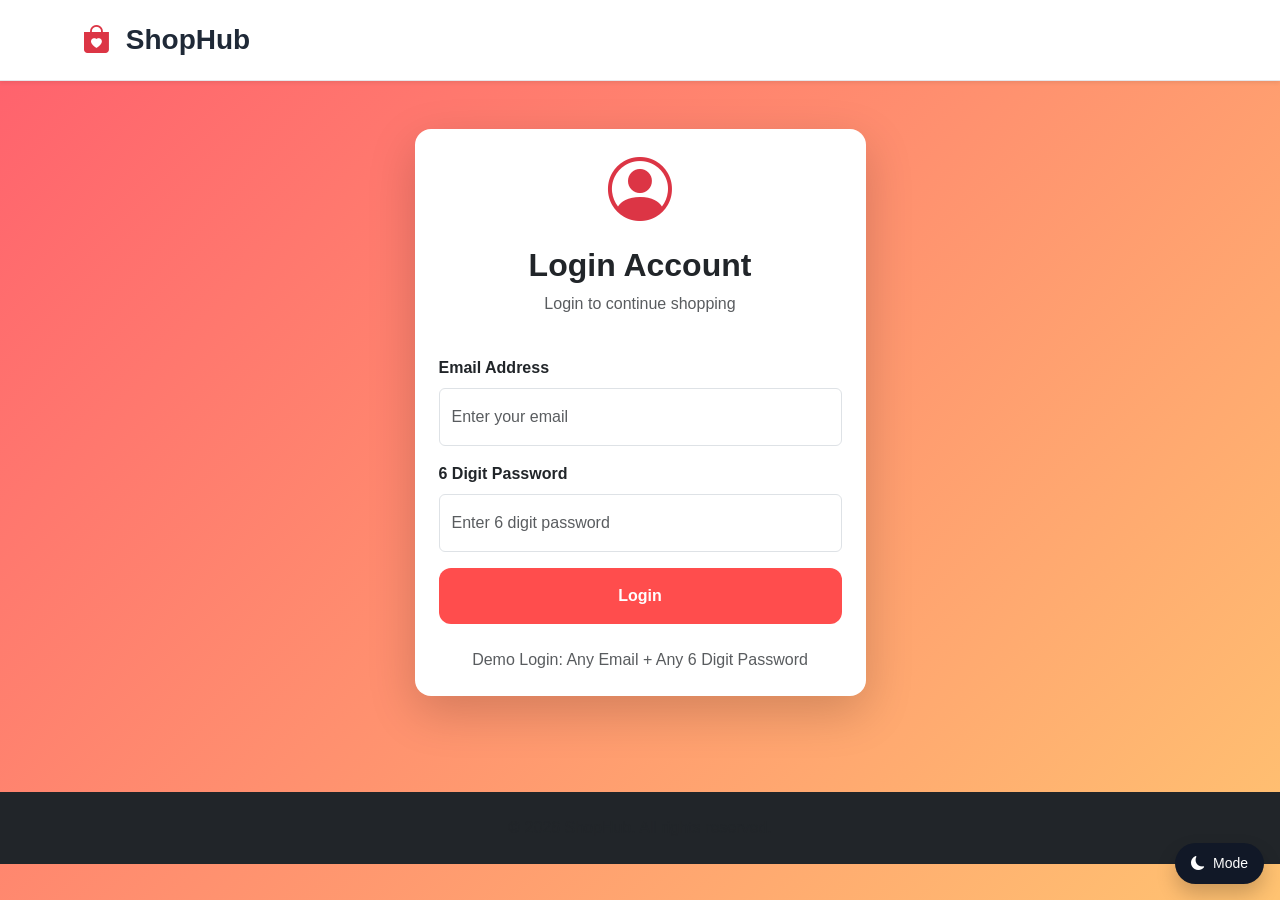
<file: index.html>
<!DOCTYPE html>
<html lang="en">
<head>
    <meta charset="UTF-8">
    <meta name="viewport" content="width=device-width, initial-scale=1.0">
    <title>QuickBites - Home</title>
    <link href="https://cdn.jsdelivr.net/npm/bootstrap@5.3.3/dist/css/bootstrap.min.css" rel="stylesheet">
    <link href="https://cdn.jsdelivr.net/npm/bootstrap-icons@1.11.3/font/bootstrap-icons.min.css" rel="stylesheet">
    <link rel="stylesheet" href="css/style.css">
</head>
<body>

<script>
window.addEventListener("DOMContentLoaded", () => {
    const user = localStorage.getItem("QuickBites_User");

    if (!user) {
        window.location.replace("login.html");
    }
});
</script>

    
    <nav class="navbar navbar-expand-lg navbar-dark shadow-sm sticky-top">
        <div class="container">
            <a class="navbar-brand fw-bold fs-3" href="index.html"><i class="bi bi-egg-fried text-warning me-2"></i>QuickBites</a>
            <button class="navbar-toggler" type="button" data-bs-toggle="collapse" data-bs-target="#navbarNav">
                <span class="navbar-toggler-icon"></span>
            </button>
            <div class="collapse navbar-collapse" id="navbarNav">
                <ul class="navbar-nav mx-auto fw-medium">
                    <li class="nav-item"><a class="nav-link active" href="index.html">Home</a></li>
                    <li class="nav-item"><a class="nav-link" href="menu.html">Food Menu</a></li>
                    <li class="nav-item"><a class="nav-link" href="cart.html">Cart</a></li>
                    <li class="nav-item"><a class="nav-link" href="checkout.html">Checkout</a></li>
                </ul>
                <div class="d-flex align-items-center gap-3 justify-content-start mt-3 mt-lg-0">
                    <a href="cart.html" class="text-white fs-5 position-relative me-2"><i class="bi bi-bag-heart"></i><span class="position-absolute top-0 start-100 translate-middle badge rounded-pill bg-danger" style="font-size:0.65rem;">0</span></a>
                    <div id="auth-wrapper"></div>
                </div>
            </div>
        </div>
    </nav>

    <header class="fd-hero py-5 mb-5">
        <div class="container py-4 text-center text-md-start">
            <div class="row">
                <div class="col-lg-6 text-white">
                    <h1 class="display-4 fw-bold mb-3">Hungry? Order Delicious Food Online!</h1>
                    <p class="fs-5 mb-4 text-white-50">Get your favorite meals from top professional chefs delivered fresh and hot to your home.</p>
                    <a href="menu.html" class="btn btn-orange btn-lg fw-bold px-4 py-3">Explore Menu <i class="bi bi-arrow-right ms-2"></i></a>
                </div>
            </div>
        </div>
    </header>

    <main class="container mb-5">
        <div class="text-center mb-5"><h2 class="fw-bold fs-1">Chef's Special Choices</h2></div>
        <div class="row g-4">
            <div class="col-lg-4 col-md-6">
                <div class="card fd-product-card h-100 border-0 shadow-sm">
                    <div class="fd-img-container"><img src="https://images.unsplash.com/photo-1568901346375-23c9450c58cd?w=400" alt="Burger"></div>
                    <div class="card-body p-4">
                        <div class="d-flex justify-content-between mb-2"><span class="badge bg-light text-dark border">Fast Food</span><span class="text-warning"><i class="bi bi-star-fill"></i> 4.8</span></div>
                        <h5 class="fw-bold">Classic Cheese Burger</h5>
                        <p class="text-muted small">Juicy grilled chicken patty with extra cheddar cheese.</p>
                        <div class="d-flex justify-content-between align-items-center mt-4"><h4 class="fw-bold text-orange mb-0">₹149</h4><button class="btn btn-orange-outline px-3 py-2 fw-medium">Add to Cart</button></div>
                    </div>
                </div>
            </div>
            <div class="col-lg-4 col-md-6">
                <div class="card fd-product-card h-100 border-0 shadow-sm">
                    <div class="fd-img-container"><img src="https://images.unsplash.com/photo-1513104890138-7c749659a591?w=400" alt="Pizza"></div>
                    <div class="card-body p-4">
                        <div class="d-flex justify-content-between mb-2"><span class="badge bg-light text-dark border">Pizza</span><span class="text-warning"><i class="bi bi-star-fill"></i> 4.7</span></div>
                        <h5 class="fw-bold">Margherita Pizza</h5>
                        <p class="text-muted small">Authentic Italian crust topped with fresh mozzarella.</p>
                        <div class="d-flex justify-content-between align-items-center mt-4"><h4 class="fw-bold text-orange mb-0">₹299</h4><button class="btn btn-orange-outline px-3 py-2 fw-medium">Add to Cart</button></div>
                    </div>
                </div>
            </div>
            <div class="col-lg-4 col-md-6 mx-auto">
                <div class="card fd-product-card h-100 border-0 shadow-sm">
                    <div class="fd-img-container"><img src="https://images.unsplash.com/photo-1563379091339-03b21ab4a4f8?w=400" alt="Biryani"></div>
                    <div class="card-body p-4">
                        <div class="d-flex justify-content-between mb-2"><span class="badge bg-light text-dark border">Main Course</span><span class="text-warning"><i class="bi bi-star-fill"></i> 4.9</span></div>
                        <h5 class="fw-bold">Hyderabadi Biryani</h5>
                        <p class="text-muted small">Fragrant basmati rice layered with spiced chicken.</p>
                        <div class="d-flex justify-content-between align-items-center mt-4"><h4 class="fw-bold text-orange mb-0">₹249</h4><button class="btn btn-orange-outline px-3 py-2 fw-medium">Add to Cart</button></div>
                    </div>
                </div>
            </div>
        </div>
    </main>

    <footer class="swiggy-footer pt-5 pb-4 mt-5">
        <div class="container">
            <div class="mb-5">
                <h5 class="city-grid-title mb-4">Cities with food delivery</h5>
                <div class="row g-3">
                    <div class="col-6 col-md-4 col-lg-3"><a href="menu.html" class="btn-city-link">Order food online in Bangalore</a></div>
                    <div class="col-6 col-md-4 col-lg-3"><a href="menu.html" class="btn-city-link">Order food online in Gurgaon</a></div>
                    <div class="col-6 col-md-4 col-lg-3"><a href="menu.html" class="btn-city-link">Order food online in Hyderabad</a></div>
                    <div class="col-6 col-md-4 col-lg-3"><a href="menu.html" class="btn-city-link">Order food online in Delhi</a></div>
                    <div class="col-6 col-md-4 col-lg-3"><a href="menu.html" class="btn-city-link">Order food online in Mumbai</a></div>
                    <div class="col-6 col-md-4 col-lg-3"><a href="menu.html" class="btn-city-link">Order food online in Pune</a></div>
                    <div class="col-6 col-md-4 col-lg-3"><a href="menu.html" class="btn-city-link">Order food online in Kolkata</a></div>
                    <div class="col-6 col-md-4 col-lg-3"><button class="btn-city-link d-flex justify-content-between align-items-center" type="button"><span>Show More</span> <i class="bi bi-chevron-down small"></i></button></div>
                </div>
            </div>
            <hr class="my-5 opacity-25">
            <div class="row g-4">
                <div class="col-md-6 col-lg-3">
                    <h4 class="fw-bold mb-3 text-orange"><i class="bi bi-egg-fried me-2"></i>QuickBites</h4>
                    <p class="small text-muted">&copy; 2026 QuickBites Limited</p>
                </div>
                <div class="col-6 col-md-3 col-lg-2">
                    <h6 class="mb-3">Company</h6>
                    <ul class="list-unstyled d-flex flex-column gap-2 small">
                        <li><a href="#">About Us</a></li>
                        <li><a href="#">QuickBites Corporate</a></li>
                        <li><a href="#">Careers</a></li>
                    </ul>
                </div>
                <div class="col-6 col-md-3 col-lg-2">
                    <h6 class="mb-3">Contact us</h6>
                    <ul class="list-unstyled d-flex flex-column gap-2 small mb-4">
                        <li><a href="#">Help & Support</a></li>
                        <li><a href="#">Partner With Us</a></li>
                    </ul>
                    <h6 class="mb-3">Legal</h6>
                    <ul class="list-unstyled d-flex flex-column gap-2 small">
                        <li><a href="#">Terms & Conditions</a></li>
                        <li><a href="#">Privacy Policy</a></li>
                    </ul>
                </div>
                <div class="col-6 col-md-4 col-lg-3">
                    <h6 class="mb-3">Available in:</h6>
                    <ul class="list-unstyled d-flex flex-column gap-2 small">
                        <li><a href="#">Bangalore</a></li>
                        <li><a href="#">Delhi</a></li>
                        <li><a href="#">Mumbai</a></li>
                        <li><a href="#">Pune</a></li>
                    </ul>
                </div>
                <div class="col-6 col-md-4 col-lg-2">
                    <h6 class="mb-3">Social Links</h6>
                    <div class="d-flex gap-3 fs-5 social-icons">
                        <a href="#"><i class="bi bi-linkedin"></i></a>
                        <a href="#"><i class="bi bi-instagram"></i></a>
                        <a href="#"><i class="bi bi-facebook"></i></a>
                    </div>
                </div>
            </div>
            <div class="app-download-banner mt-5 pt-4">
                <div class="row align-items-center justify-content-between g-3 text-center text-md-start">
                    <div class="col-md-7 col-lg-8"><h5 class="fw-bold mb-0 text-secondary-emphasis">For better experience, download the QuickBites app now</h5></div>
                    <div class="col-md-5 col-lg-4 d-flex gap-3 justify-content-center justify-content-md-end">
                        <a href="#" class="store-badge"><img src="https://upload.wikimedia.org/wikipedia/commons/7/78/Google_Play_Store_badge_EN.svg" alt="Play Store"></a>
                        <a href="#" class="store-badge"><img src="https://upload.wikimedia.org/wikipedia/commons/3/3c/Download_on_the_App_Store_Badge.svg" alt="App Store" style="filter: invert(1);"></a>
                    </div>
                </div>
            </div>
        </div>
    </footer>

    <button id="themeBtn" class="theme-toggle-btn"><i class="bi bi-moon-fill me-1"></i> Mode</button>
    <script src="https://cdn.jsdelivr.net/npm/bootstrap@5.3.3/dist/js/bootstrap.bundle.min.js"></script>
    <script src="js/script.js"></script>
    <script src="js/login.js"></script>


    
</body>
</html>
</file>
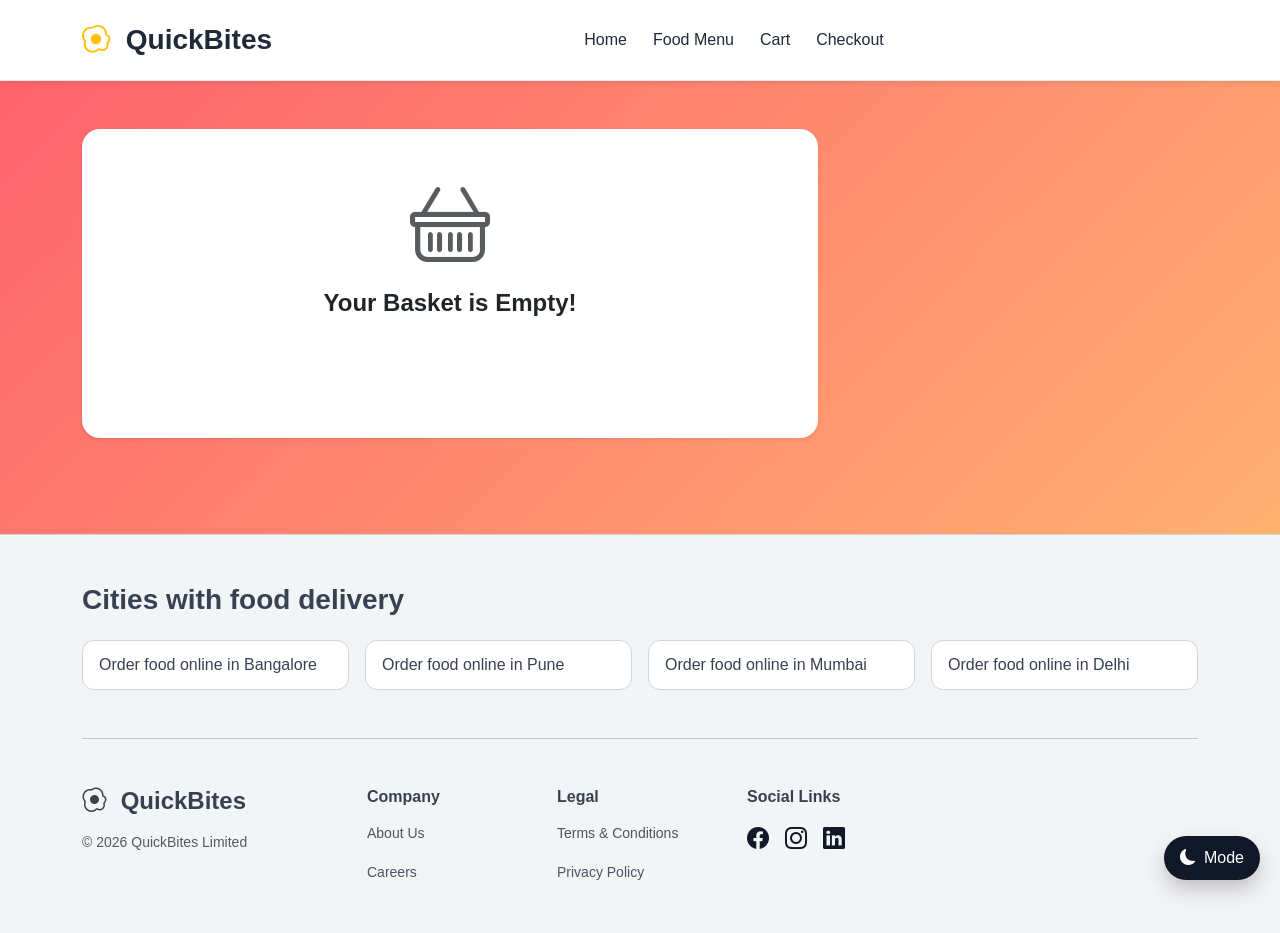
<file: cart.html>
<!DOCTYPE html>
<html lang="en">
<head>
    <meta charset="UTF-8">
    <meta name="viewport" content="width=device-width, initial-scale=1.0">
    <title>QuickBites - Cart</title>

    <!-- Bootstrap CSS -->
    <link href="https://cdn.jsdelivr.net/npm/bootstrap@5.3.3/dist/css/bootstrap.min.css" rel="stylesheet">

    <!-- Bootstrap Icons -->
    <link href="https://cdn.jsdelivr.net/npm/bootstrap-icons@1.11.3/font/bootstrap-icons.min.css" rel="stylesheet">

    <!-- Custom CSS -->
    <link rel="stylesheet" href="css/style.css">
</head>
<body>

    <!-- NAVBAR START -->
    <nav class="navbar navbar-expand-lg navbar-dark shadow-sm sticky-top">
        <div class="container">

            <a class="navbar-brand fw-bold fs-3" href="index.html">
                <i class="bi bi-egg-fried text-warning me-2"></i>
                QuickBites
            </a>

            <button class="navbar-toggler" type="button"
                data-bs-toggle="collapse"
                data-bs-target="#navbarNav">

                <span class="navbar-toggler-icon"></span>
            </button>

            <div class="collapse navbar-collapse" id="navbarNav">

                <ul class="navbar-nav mx-auto fw-medium">

                    <li class="nav-item">
                        <a class="nav-link" href="index.html">
                            Home
                        </a>
                    </li>

                    <li class="nav-item">
                        <a class="nav-link" href="menu.html">
                            Food Menu
                        </a>
                    </li>

                    <li class="nav-item">
                        <a class="nav-link active" href="cart.html">
                            Cart
                        </a>
                    </li>

                    <li class="nav-item">
                        <a class="nav-link" href="checkout.html">
                            Checkout
                        </a>
                    </li>

                </ul>

                <div class="d-flex align-items-center gap-3 mt-3 mt-lg-0">

                    <a href="cart.html"
                        class="text-white fs-5 position-relative me-2">

                        <i class="bi bi-bag-heart"></i>

                        <span class="position-absolute top-0 start-100 translate-middle badge rounded-pill bg-danger"
                            style="font-size:0.65rem;">
                            0
                        </span>

                    </a>

                </div>

            </div>

        </div>
    </nav>
    <!-- NAVBAR END -->



    <!-- CART SECTION START -->
    <div class="container py-5">

        <div class="row g-4">

            <!-- CART ITEMS -->
            <div class="col-lg-8" id="cart-items-wrapper">

            </div>

            <!-- CART SUMMARY -->
            <div class="col-lg-4" id="cart-summary-wrapper">

            </div>

        </div>

    </div>
    <!-- CART SECTION END -->



    <!-- FOOTER START -->
    <footer class="swiggy-footer pt-5 pb-4 mt-5">

        <div class="container">

            <div class="mb-5">

                <h5 class="city-grid-title mb-4">
                    Cities with food delivery
                </h5>

                <div class="row g-3">

                    <div class="col-6 col-md-4 col-lg-3">
                        <a href="menu.html" class="btn-city-link">
                            Order food online in Bangalore
                        </a>
                    </div>

                    <div class="col-6 col-md-4 col-lg-3">
                        <a href="menu.html" class="btn-city-link">
                            Order food online in Pune
                        </a>
                    </div>

                    <div class="col-6 col-md-4 col-lg-3">
                        <a href="menu.html" class="btn-city-link">
                            Order food online in Mumbai
                        </a>
                    </div>

                    <div class="col-6 col-md-4 col-lg-3">
                        <a href="menu.html" class="btn-city-link">
                            Order food online in Delhi
                        </a>
                    </div>

                </div>

            </div>

            <hr class="my-5 opacity-25">

            <div class="row g-4">

                <div class="col-md-6 col-lg-3">

                    <h4 class="fw-bold mb-3 text-orange">
                        <i class="bi bi-egg-fried me-2"></i>
                        QuickBites
                    </h4>

                    <p class="small text-muted">
                        &copy; 2026 QuickBites Limited
                    </p>

                </div>

                <div class="col-6 col-md-3 col-lg-2">

                    <h6 class="mb-3">Company</h6>

                    <ul class="list-unstyled d-flex flex-column gap-2 small">

                        <li><a href="#">About Us</a></li>
                        <li><a href="#">Careers</a></li>

                    </ul>

                </div>

                <div class="col-6 col-md-3 col-lg-2">

                    <h6 class="mb-3">Legal</h6>

                    <ul class="list-unstyled d-flex flex-column gap-2 small">

                        <li><a href="#">Terms & Conditions</a></li>
                        <li><a href="#">Privacy Policy</a></li>

                    </ul>

                </div>

                <div class="col-6 col-md-4 col-lg-2">

                    <h6 class="mb-3">Social Links</h6>

                    <div class="d-flex gap-3 fs-5 social-icons">

                        <a href="#"><i class="bi bi-facebook"></i></a>

                        <a href="#"><i class="bi bi-instagram"></i></a>

                        <a href="#"><i class="bi bi-linkedin"></i></a>

                    </div>

                </div>

            </div>

        </div>

    </footer>
    <!-- FOOTER END -->



    <!-- THEME BUTTON -->
    <button id="themeBtn" class="theme-toggle-btn">

        <i class="bi bi-moon-fill me-1"></i>

        Mode

    </button>



    <!-- BOOTSTRAP JS -->
    <script src="https://cdn.jsdelivr.net/npm/bootstrap@5.3.3/dist/js/bootstrap.bundle.min.js"></script>



    <!-- CART SCRIPT START -->
    <script>

        const cartItemsWrapper =
            document.getElementById("cart-items-wrapper");

        const cartSummaryWrapper =
            document.getElementById("cart-summary-wrapper");



        let cartData =
            JSON.parse(localStorage.getItem("QuickBites_Cart")) || [];



        if (cartData.length === 0) {

            cartItemsWrapper.innerHTML = `
            
                <div class="alert alert-warning text-center p-4">
                    <h4>Your Cart is Empty 🛒</h4>

                    <a href="menu.html"
                    class="btn btn-orange mt-3">
                    Explore Menu
                    </a>
                </div>

            `;

        }

        else {

            let total = 0;



            cartData.forEach((item, index) => {

                total += parseInt(
                    item.price.replace("₹", "")
                );



                cartItemsWrapper.innerHTML += `

                    <div class="card mb-4 border-0 shadow-sm p-3">

                        <div class="row align-items-center">

                            <div class="col-md-3">

                                <img src="${item.image}"
                                class="img-fluid rounded">

                            </div>

                            <div class="col-md-6">

                                <h5 class="fw-bold">
                                    ${item.name}
                                </h5>

                                <p class="text-muted mb-1">
                                    Delicious food item
                                </p>

                                <h6 class="text-orange fw-bold">
                                    ${item.price}
                                </h6>

                            </div>

                            <div class="col-md-3 text-md-end mt-3 mt-md-0">

                                <button class="btn btn-danger"
                                onclick="removeItem(${index})">

                                    Remove

                                </button>

                            </div>

                        </div>

                    </div>

                `;

            });



            cartSummaryWrapper.innerHTML = `

                <div class="card border-0 shadow-sm p-4">

                    <h4 class="fw-bold mb-4">
                        Cart Summary
                    </h4>

                    <div class="d-flex justify-content-between mb-3">

                        <span>Total Items</span>

                        <span>${cartData.length}</span>

                    </div>

                    <div class="d-flex justify-content-between mb-4">

                        <span class="fw-bold">Total Price</span>

                        <span class="fw-bold text-orange">
                            ₹${total}
                        </span>

                    </div>

                    <a href="checkout.html"
                    class="btn btn-orange w-100">

                        Proceed to Checkout

                    </a>

                </div>

            `;

        }



        function removeItem(index) {

            cartData.splice(index, 1);

            localStorage.setItem(
                "QuickBites_Cart",
                JSON.stringify(cartData)
            );

            location.reload();

        }

    </script>
    <!-- CART SCRIPT END -->



    <!-- CUSTOM JS -->
    <script src="js/script.js"></script>

</body>
</html>
</file>
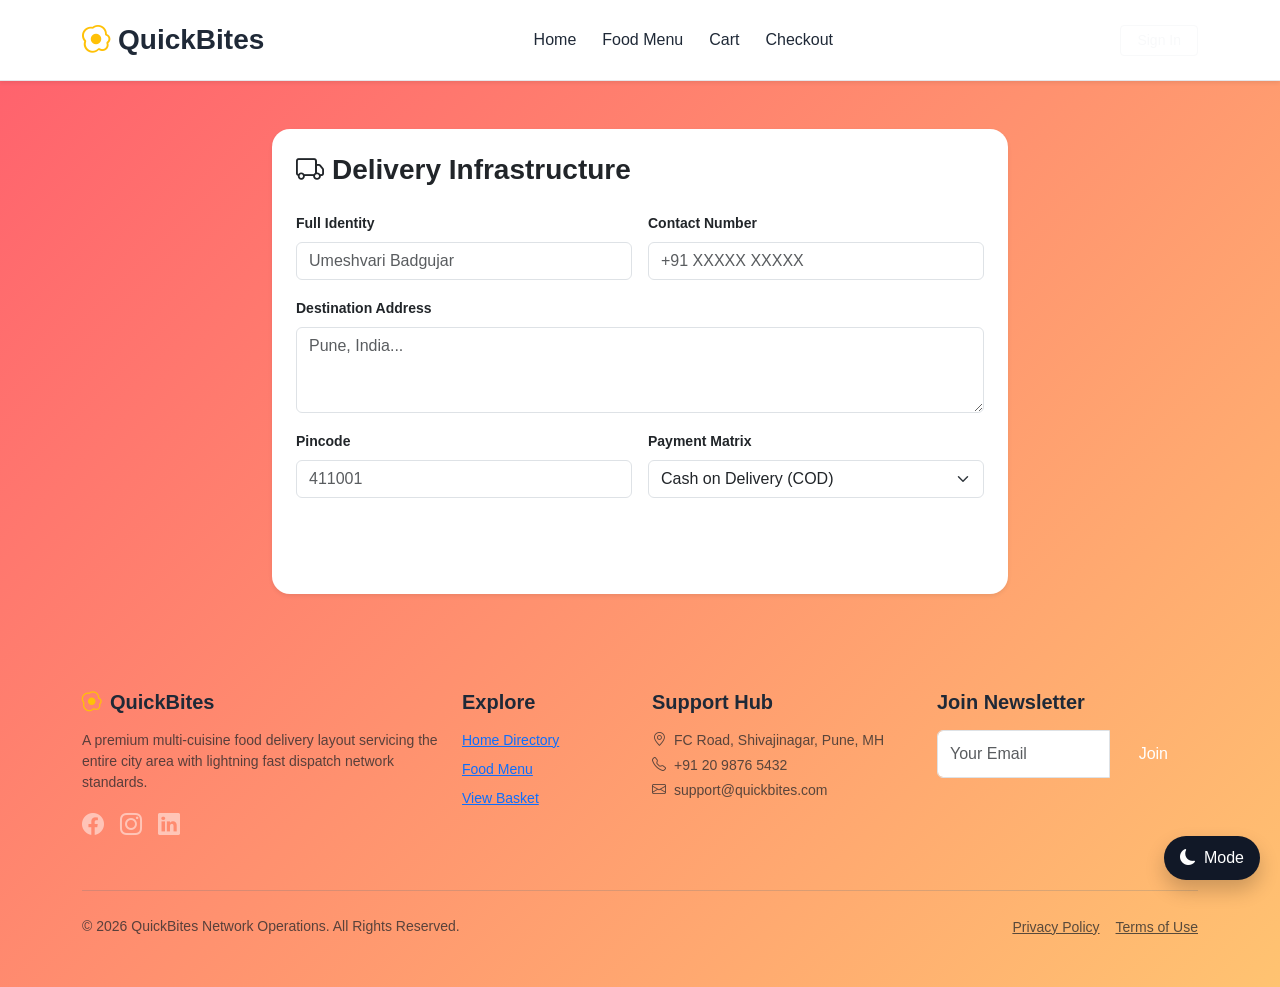
<file: checkout.html>
<!DOCTYPE html>
<html lang="en">
<head>
    <meta charset="UTF-8">
    <meta name="viewport" content="width=device-width, initial-scale=1.0">
    <title>QuickBites - Checkout</title>
    <link href="https://cdn.jsdelivr.net/npm/bootstrap@5.3.3/dist/css/bootstrap.min.css" rel="stylesheet">
    <link href="https://cdn.jsdelivr.net/npm/bootstrap-icons@1.11.3/font/bootstrap-icons.min.css" rel="stylesheet">
    <link rel="stylesheet" href="css/style.css">
</head>
<body>

    <nav class="navbar navbar-expand-lg navbar-dark shadow-sm sticky-top">
        <div class="container">
            <a class="navbar-brand fw-bold fs-3" href="index.html"><i class="bi bi-egg-fried text-warning me-2"></i>QuickBites</a>
            <button class="navbar-toggler" type="button" data-bs-toggle="collapse" data-bs-target="#navbarNav"><span class="navbar-toggler-icon"></span></button>
            <div class="collapse navbar-collapse" id="navbarNav">
                <ul class="navbar-nav mx-auto fw-medium">
                    <li class="nav-item"><a class="nav-link" href="index.html">Home</a></li>
                    <li class="nav-item"><a class="nav-link" href="menu.html">Food Menu</a></li>
                    <li class="nav-item"><a class="nav-link" href="cart.html">Cart</a></li>
                    <li class="nav-item"><a class="nav-link active" href="checkout.html">Checkout</a></li>
                </ul>
                <div class="d-flex align-items-center gap-3 justify-content-start mt-3 mt-lg-0">
                    <a href="cart.html" class="text-white fs-5 position-relative me-2"><i class="bi bi-bag-heart"></i><span class="position-absolute top-0 start-100 translate-middle badge rounded-pill bg-danger" style="font-size:0.65rem;">0</span></a>
                    <div id="auth-wrapper"></div>
                </div>
            </div>
        </div>
    </nav>

    <main class="container py-5">
        <div class="row justify-content-center">
            <div class="col-md-8">
                <div class="card border-0 shadow-sm p-4">
                    <h3 class="fw-bold mb-4"><i class="bi bi-truck text-orange me-2"></i>Delivery Infrastructure</h3>
                    <form onsubmit="event.preventDefault(); alert('Order Dispatched! Tracking link sent to your registered phone number. 🎉'); localStorage.removeItem('QuickBites_Cart'); window.location.href='index.html';">
                        <div class="row g-3">
                            <div class="col-md-6"><label class="form-label small fw-bold">Full Identity</label><input type="text" class="form-control" required placeholder="Umeshvari Badgujar"></div>
                            <div class="col-md-6"><label class="form-label small fw-bold">Contact Number</label><input type="tel" class="form-control" required placeholder="+91 XXXXX XXXXX"></div>
                            <div class="col-12"><label class="form-label small fw-bold">Destination Address</label><textarea class="form-control" rows="3" required placeholder="Pune, India..."></textarea></div>
                            <div class="col-md-6"><label class="form-label small fw-bold">Pincode</label><input type="text" class="form-control" required placeholder="411001"></div>
                            <div class="col-md-6"><label class="form-label small fw-bold">Payment Matrix</label><select class="form-select"><option>Cash on Delivery (COD)</option><option>UPI Payment Network</option></select></div>
                            <div class="col-12 mt-4"><button type="submit" class="btn btn-orange w-100 py-3 fw-bold">Execute Order Pipeline</button></div>
                        </div>
                    </form>
                </div>
            </div>
        </div>
    </main>

    <footer class="py-5">
        <div class="container">
            <div class="row g-4 mb-5">
                <div class="col-lg-4 col-md-10"><h5 class="fw-bold mb-3"><i class="bi bi-egg-fried text-warning me-2"></i>QuickBites</h5><p class="small text-muted">A premium multi-cuisine food delivery layout servicing the entire city area with lightning fast dispatch network standards.</p><div class="d-flex gap-3 mt-3 social-icons"><a href="#" aria-label="Facebook"><i class="bi bi-facebook text-white-50"></i></a><a href="#" aria-label="Instagram"><i class="bi bi-instagram text-white-50"></i></a><a href="#" aria-label="Linkedin"><i class="bi bi-linkedin text-white-50"></i></a></div></div>
                <div class="col-lg-2 col-md-6"><h5 class="fw-bold mb-3">Explore</h5><ul class="list-unstyled d-flex flex-column gap-2 small"><li><a href="index.html">Home Directory</a></li><li><a href="menu.html">Food Menu</a></li><li><a href="cart.html">View Basket</a></li></ul></div>
                <div class="col-lg-3 col-md-6"><h5 class="fw-bold mb-3">Support Hub</h5><p class="small text-muted mb-1"><i class="bi bi-geo-alt me-2"></i>FC Road, Shivajinagar, Pune, MH</p><p class="small text-muted mb-1"><i class="bi bi-telephone me-2"></i>+91 20 9876 5432</p><p class="small text-muted"><i class="bi bi-envelope me-2"></i>support@quickbites.com</p></div>
                <div class="col-lg-3 col-md-8"><h5 class="fw-bold mb-3">Join Newsletter</h5><div class="input-group"><input type="email" class="form-control footer-input" placeholder="Your Email"><button class="btn btn-orange text-white" type="button">Join</button></div></div>
            </div>
            <hr class="border-secondary">
            <div class="d-flex flex-column flex-md-row justify-content-between align-items-center gap-2 pt-2"><p class="small text-muted mb-0">&copy; 2026 QuickBites Network Operations. All Rights Reserved.</p><div><a href="#" class="small text-muted me-3">Privacy Policy</a><a href="#" class="small text-muted">Terms of Use</a></div></div>
        </div>
    </footer>

    <button id="themeBtn" class="theme-toggle-btn"><i class="bi bi-moon-fill me-1"></i> Mode</button>
    <script src="https://cdn.jsdelivr.net/npm/bootstrap@5.3.3/dist/js/bootstrap.bundle.min.js"></script>
    <script src="js/script.js"></script>
</body>
</html>
</file>
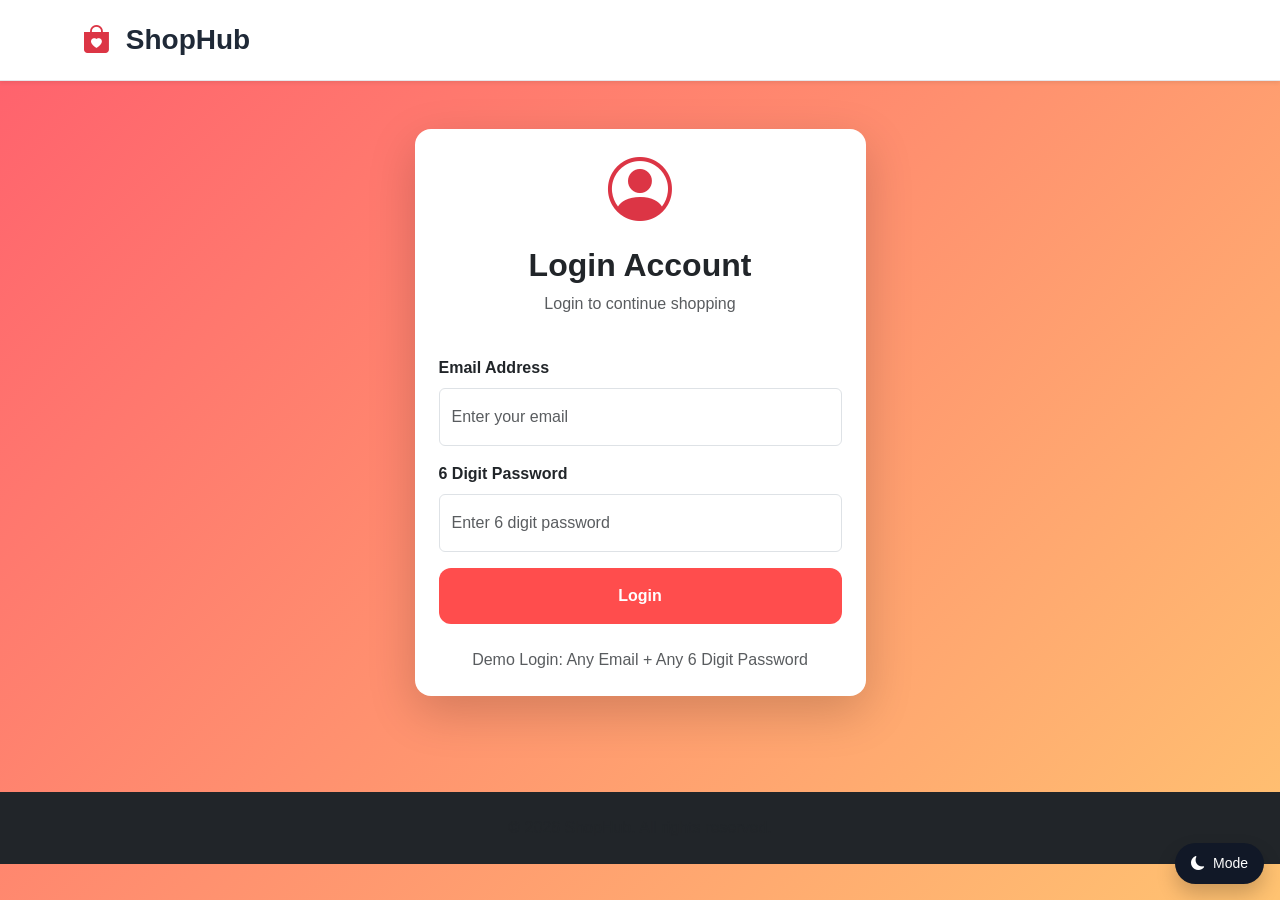
<file: login.html>
<!DOCTYPE html>
<html lang="en">

<head>

    <meta charset="UTF-8">

    <meta name="viewport"
          content="width=device-width, initial-scale=1.0">

    <title>ShopHub Login</title>

    <!-- Bootstrap CSS -->
    <link href="https://cdn.jsdelivr.net/npm/bootstrap@5.3.3/dist/css/bootstrap.min.css"
          rel="stylesheet">

    <!-- Bootstrap Icons -->
    <link href="https://cdn.jsdelivr.net/npm/bootstrap-icons@1.11.3/font/bootstrap-icons.min.css"
          rel="stylesheet">

    <!-- Custom CSS -->
    <link rel="stylesheet" href="css/style.css">

</head>

<body>

<!-- NAVBAR -->
<nav class="navbar navbar-expand-lg navbar-dark shadow-sm sticky-top">

    <div class="container">

        <a class="navbar-brand fw-bold fs-3"
           href="index.html">

            <i class="bi bi-bag-heart-fill text-danger me-2"></i>

            ShopHub

        </a>

    </div>

</nav>

<!-- LOGIN SECTION -->
<section class="container py-5">

    <div class="row justify-content-center">

        <div class="col-lg-5 col-md-7">

            <div class="card border-0 shadow-lg rounded-4 p-4">

                <div class="text-center mb-4">

                    <i class="bi bi-person-circle display-3 text-danger"></i>

                    <h2 class="fw-bold mt-3">
                        Login Account
                    </h2>

                    <p class="text-muted">
                        Login to continue shopping
                    </p>

                </div>

                <!-- LOGIN FORM -->
                <form id="loginForm">

                    <!-- EMAIL -->
                    <div class="mb-3">

                        <label class="form-label fw-semibold">
                            Email Address
                        </label>

                        <input type="email"
                               id="email"
                               class="form-control py-3"
                               placeholder="Enter your email"
                               required>

                    </div>

                    <!-- PASSWORD -->
                    <div class="mb-3">

                        <label class="form-label fw-semibold">
                            6 Digit Password
                        </label>

                        <input type="password"
                               id="password"
                               class="form-control py-3"
                               placeholder="Enter 6 digit password"
                               maxlength="6"
                               required>

                    </div>

                    <!-- BUTTON -->
                    <button type="submit"
                            class="btn btn-coral w-100 py-3 fw-bold">

                        Login

                    </button>

                </form>

                <!-- EXTRA -->
                <div class="text-center mt-4">

                    <p class="text-muted mb-0">
                        Demo Login:
                        Any Email + Any 6 Digit Password
                    </p>

                </div>

            </div>

        </div>

    </div>

</section>

<!-- FOOTER -->
<footer class="bg-dark text-white py-4 mt-5">

    <div class="container text-center">

        <p class="mb-0 text-muted">
            © 2026 ShopHub. All rights reserved.
        </p>

    </div>

</footer>

<!-- THEME BUTTON -->
<button id="themeBtn"
        class="theme-toggle-btn btn btn-sm btn-outline-light position-fixed bottom-0 end-0 m-3">

    <i class="bi bi-moon-fill me-1"></i>

    Mode

</button>

<!-- Bootstrap JS -->
<script src="https://cdn.jsdelivr.net/npm/bootstrap@5.3.3/dist/js/bootstrap.bundle.min.js"></script>

<!-- Custom JS -->

<script src="js/login.js"></script>
</body>

</html>
</file>
<file: css/style.css>
/* =========================
   ROOT COLORS
========================= */

:root{
    --bg-color:#f8f9fb;
    --card-bg:#ffffff;
    --text-color:#1f2937;
    --nav-bg:#ffffff;
    --nav-text:#111827
    --orange-primary:#ff5722;
    --orange-hover:#e64a19;
    --border-color:#e5e7eb;
    --shadow:0 10px 30px rgba(0,0,0,0.08);
}

/* =========================
   DARK MODE
========================= */

body.dark-mode{
    --bg-color:#0f172a;
    --card-bg:#1e293b;
    --text-color:#f8fafc;
    --nav-bg:#111827;
    --nav-text:#ffffff;
    --border-color:#334155;
}

/* =========================
   GLOBAL
========================= */

*{
    margin:0;
    padding:0;
    box-sizing:border-box;
}

html{
    scroll-behavior:smooth;
}

body{
    background:var(--bg-color);
    color:var(--text-color);
    font-family:'Segoe UI',sans-serif;
    transition:0.3s;
}

/* =========================
   NAVBAR
========================= */

.navbar{
    background:var(--nav-bg)!important;
    padding:14px 0;
    border-bottom:1px solid var(--border-color);
}

.navbar-brand{
    color:var(--nav-text)!important;
    font-weight:700;
}

.nav-link{
    color:var(--nav-text)!important;
    font-weight:500;
    margin-left:10px;
    transition:0.3s;
}

.nav-link:hover,
.nav-link.active{
    color:var(--orange-primary)!important;
}

/* =========================
   NAVBAR TOGGLER FIX
========================= */

.navbar-toggler{
    border:1px solid var(--orange-primary)!important;
    padding:6px 10px;
}

.navbar-toggler-icon{
    filter:invert(1);
}

body.dark-mode .navbar-toggler-icon{
    filter:invert(0);
}

/* =========================
   HERO SECTION
========================= */

.fd-hero{
    min-height:500px;
    display:flex;
    align-items:center;
    background:
    linear-gradient(rgba(0,0,0,0.55),
    rgba(0,0,0,0.55)),
    url('https://images.unsplash.com/photo-1504674900247-0877df9cc836?q=80&w=1400')
    center/cover no-repeat;
    color:white;
}

.fd-hero h1{
    font-size:60px;
    font-weight:800;
}

.fd-hero p{
    font-size:18px;
    margin-top:20px;
    line-height:1.8;
}

/* =========================
   BUTTONS
========================= */

.btn-orange{
    background:var(--orange-primary)!important;
    color:white!important;
    border:none!important;
    border-radius:30px!important;
    padding:12px 30px!important;
    transition:0.3s;
}

.btn-orange:hover{
    background:var(--orange-hover)!important;
    transform:translateY(-2px);
}

.btn-orange-outline{
    border:1px solid var(--orange-primary)!important;
    color:var(--orange-primary)!important;
    background:transparent!important;
    border-radius:30px!important;
    transition:0.3s;
}

.btn-orange-outline:hover{
    background:var(--orange-primary)!important;
    color:white!important;
}

/* =========================
   PRODUCT CARDS
========================= */

.fd-product-card{
    background:var(--card-bg)!important;
    color:var(--text-color)!important;
    border:none!important;
    border-radius:20px!important;
    overflow:hidden;
    transition:0.4s ease;
    box-shadow:var(--shadow);
}

.fd-product-card:hover{
    transform:translateY(-10px);
}

/* =========================
   PRODUCT IMAGE
========================= */

.fd-img-container{
    height:220px;
    overflow:hidden;
    background:#f3f4f6;
}

.fd-img-container img{
    width:100%;
    height:100%;
    object-fit:cover;
    transition:0.4s;
}

.fd-product-card:hover .fd-img-container img{
    transform:scale(1.08);
}

/* =========================
   TEXT COLORS
========================= */

.text-orange{
    color:var(--orange-primary)!important;
}

/* =========================
   FOOTER
========================= */

.swiggy-footer{
    background:#f3f4f6;
    padding-top:70px;
    color:#374151;
    border-top:1px solid #d1d5db;
}

body.dark-mode .swiggy-footer{
    background:#111827;
    color:#d1d5db;
    border-top:1px solid #334155;
}

.city-grid-title{
    font-size:28px;
    font-weight:700;
}

.btn-city-link{
    width:100%;
    border:1px solid #d1d5db;
    padding:12px 16px;
    border-radius:12px;
    text-decoration:none;
    color:#374151;
    display:block;
    transition:0.3s;
    background:white;
}

.btn-city-link:hover{
    border-color:var(--orange-primary);
    color:var(--orange-primary);
}

body.dark-mode .btn-city-link{
    background:#1e293b;
    border-color:#334155;
    color:#e2e8f0;
}

.swiggy-footer h6{
    font-weight:700;
    margin-bottom:20px;
}

.swiggy-footer ul{
    padding:0;
}

.swiggy-footer ul li{
    list-style:none;
    margin-bottom:10px;
}

.swiggy-footer ul li a{
    text-decoration:none;
    color:#4b5563;
    transition:0.3s;
}

.swiggy-footer ul li a:hover{
    color:var(--orange-primary);
}

body.dark-mode .swiggy-footer ul li a{
    color:#cbd5e1;
}

.social-icons a{
    color:#111827!important;
    font-size:22px;
    transition:0.3s;
}

.social-icons a:hover{
    color:var(--orange-primary)!important;
}

body.dark-mode .social-icons a{
    color:white!important;
}

/* =========================
   APP DOWNLOAD
========================= */

.app-download-banner{
    border-top:1px solid #d1d5db;
}

body.dark-mode .app-download-banner{
    border-top:1px solid #334155;
}

.store-badge img{
    height:45px;
}

/* =========================
   THEME BUTTON
========================= */

.theme-toggle-btn{
    position:fixed;
    bottom:20px;
    right:20px;
    z-index:999;
    background:#111827;
    color:white;
    border:none;
    border-radius:40px;
    padding:12px 22px;
    box-shadow:var(--shadow);
    transition:0.3s;
}

.theme-toggle-btn:hover{
    transform:scale(1.05);
}

body.dark-mode .theme-toggle-btn{
    background:white;
    color:#111827;
}

/* =========================
   SCROLLBAR
========================= */

::-webkit-scrollbar{
    width:10px;
}

::-webkit-scrollbar-track{
    background:#f1f1f1;
}

::-webkit-scrollbar-thumb{
    background:var(--orange-primary);
    border-radius:20px;
}

/* =========================
   MOBILE RESPONSIVE
========================= */

@media(max-width:768px){

    .fd-hero{
        min-height:350px;
        text-align:center;
        padding:40px 20px;
    }

    .fd-hero h1{
        font-size:38px;
    }

    .fd-hero p{
        font-size:16px;
    }

    .navbar-nav{
        padding-top:15px;
        gap:10px;
        text-align:center;
    }

    .fd-img-container{
        height:180px;
    }

    .fd-product-card{
        margin:auto;
    }

    .card-body{
        text-align:center;
    }

   .fd-product-card .d-flex{
        flex-wrap:wrap;
        gap:10px;
    }

    .btn-orange-outline{
        width:100%;
    }

    .swiggy-footer{
        text-align:center;
    }

    .social-icons{
        justify-content:center;
    }

    .store-badge img{
        height:38px;
    }

}
/* =========================
   SEARCH + FILTER
========================= */

#searchInput,
#categoryFilter{
    border-radius:14px;
    border:1px solid var(--border-color);
    background:var(--card-bg);
    color:var(--text-color);
    box-shadow:none!important;
    transition:0.3s;
}

#searchInput:focus,
#categoryFilter:focus{
    border-color:var(--orange-primary);
    box-shadow:0 0 0 0.15rem rgba(255,87,34,0.2)!important;
}

/* =========================
   CART BADGE ANIMATION
========================= */

.badge{
    animation:bounce 0.4s ease;
}

@keyframes bounce{

    0%{
        transform:scale(0.7);
    }

    50%{
        transform:scale(1.2);
    }

    100%{
        transform:scale(1);
    }
}

/* =========================
   PRODUCT CARD HOVER
========================= */

.fd-product-card:hover{
    transform:translateY(-10px);
    box-shadow:0 20px 40px rgba(0,0,0,0.12);
}

/* =========================
   MOBILE IMPROVEMENTS
========================= */

@media(max-width:768px){

    .fd-product-card .card-body{
        padding:1rem!important;
    }

    .fd-product-card h5{
        font-size:1rem;
    }

    .fd-product-card p{
        font-size:0.85rem;
    }

    .btn-orange,
    .btn-orange-outline{
        width:100%;
    }

    #searchInput,
    #categoryFilter{
        font-size:14px;
    }
}

/* =========================
   LOGIN PAGE DESIGN
========================= */

body {
    background: linear-gradient(135deg, #ff5f6d, #ffc371);
    min-height: 100vh;
}

/* Login Card */
.card {
    border-radius: 18px;
}

/* Login Button */
.btn-coral {
    background: #ff4d4d;
    color: white;
    border: none;
    border-radius: 12px;
    transition: 0.3s;
}

.btn-coral:hover {
    background: #e63946;
    transform: translateY(-2px);
}

/* Theme Button */
.theme-toggle-btn {
    background: #111827;
    color: white;
    border: none;
    border-radius: 40px;
    padding: 10px 16px;
    box-shadow: 0 10px 20px rgba(0,0,0,0.2);
}

.theme-toggle-btn:hover {
    transform: scale(1.05);
}

/* Input focus */
.form-control:focus {
    border-color: #ff4d4d;
    box-shadow: 0 0 0 0.2rem rgba(255,77,77,0.25);
}
</file>
